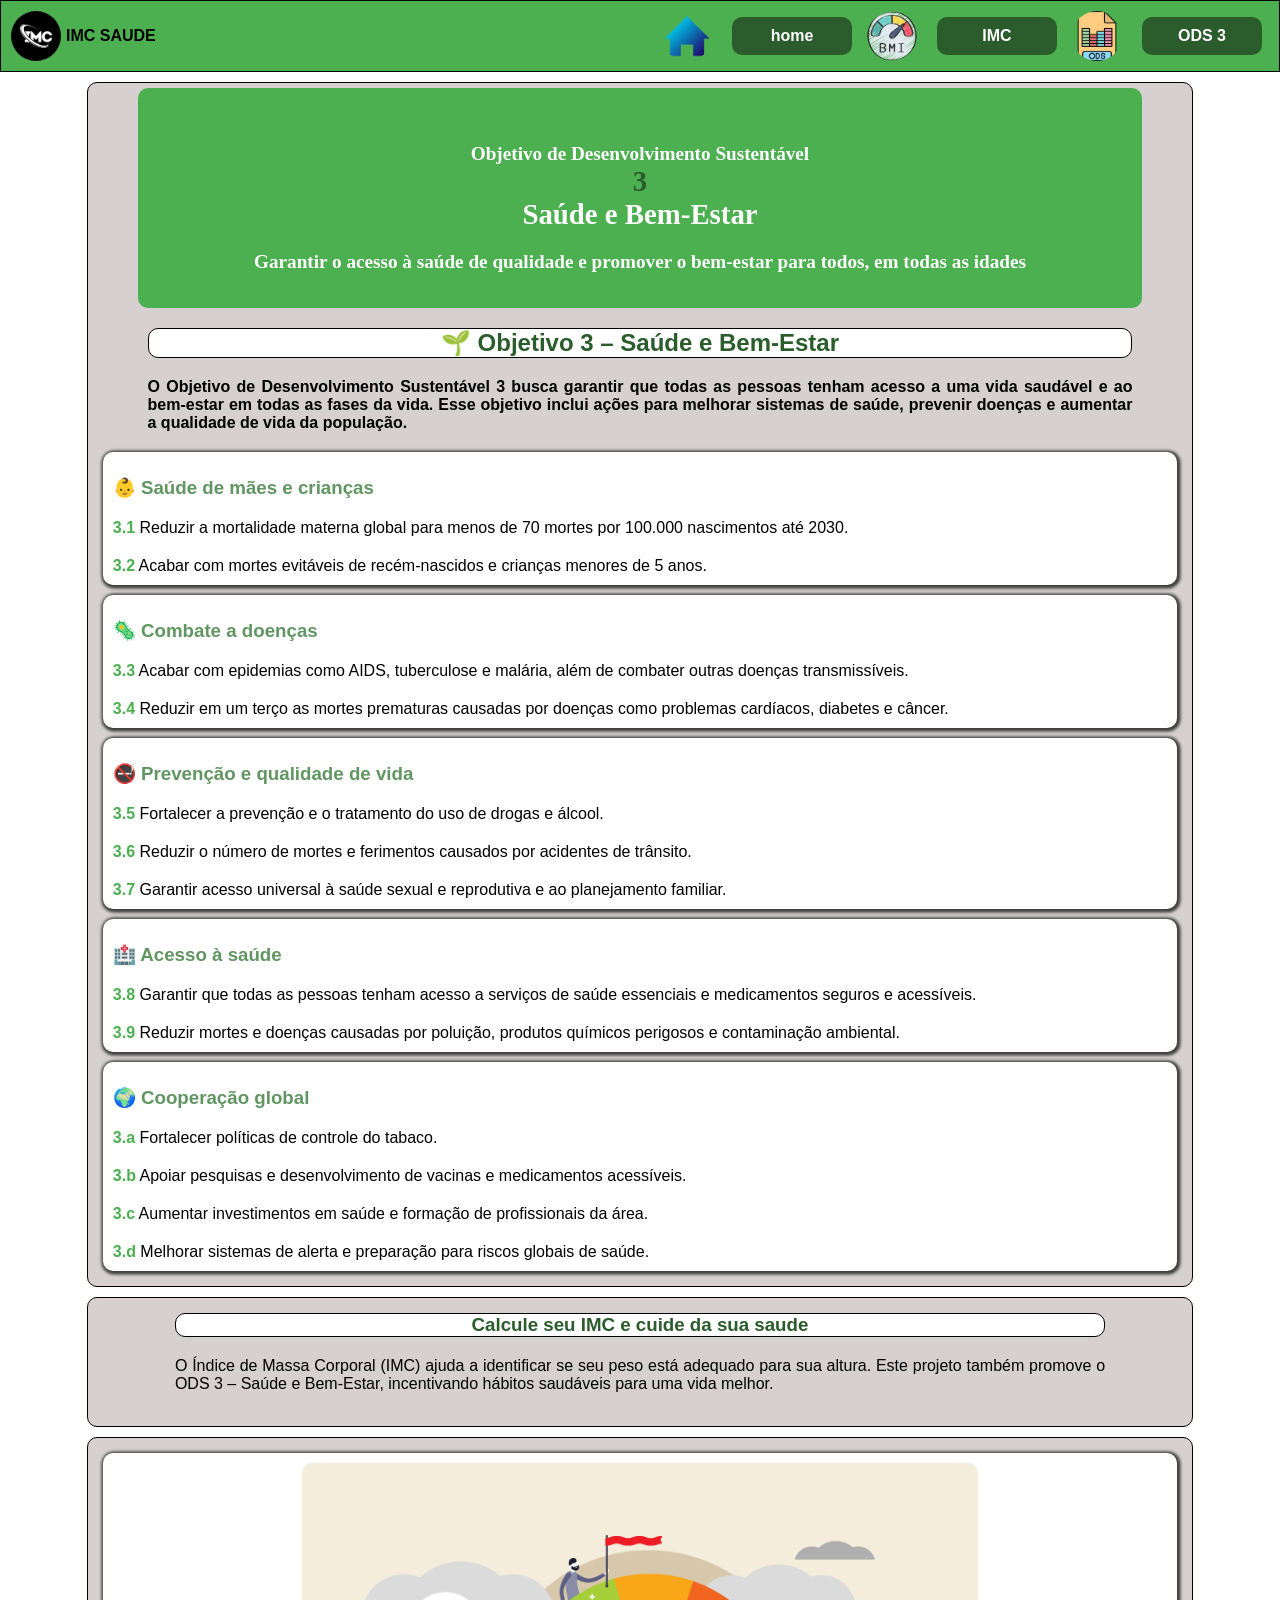
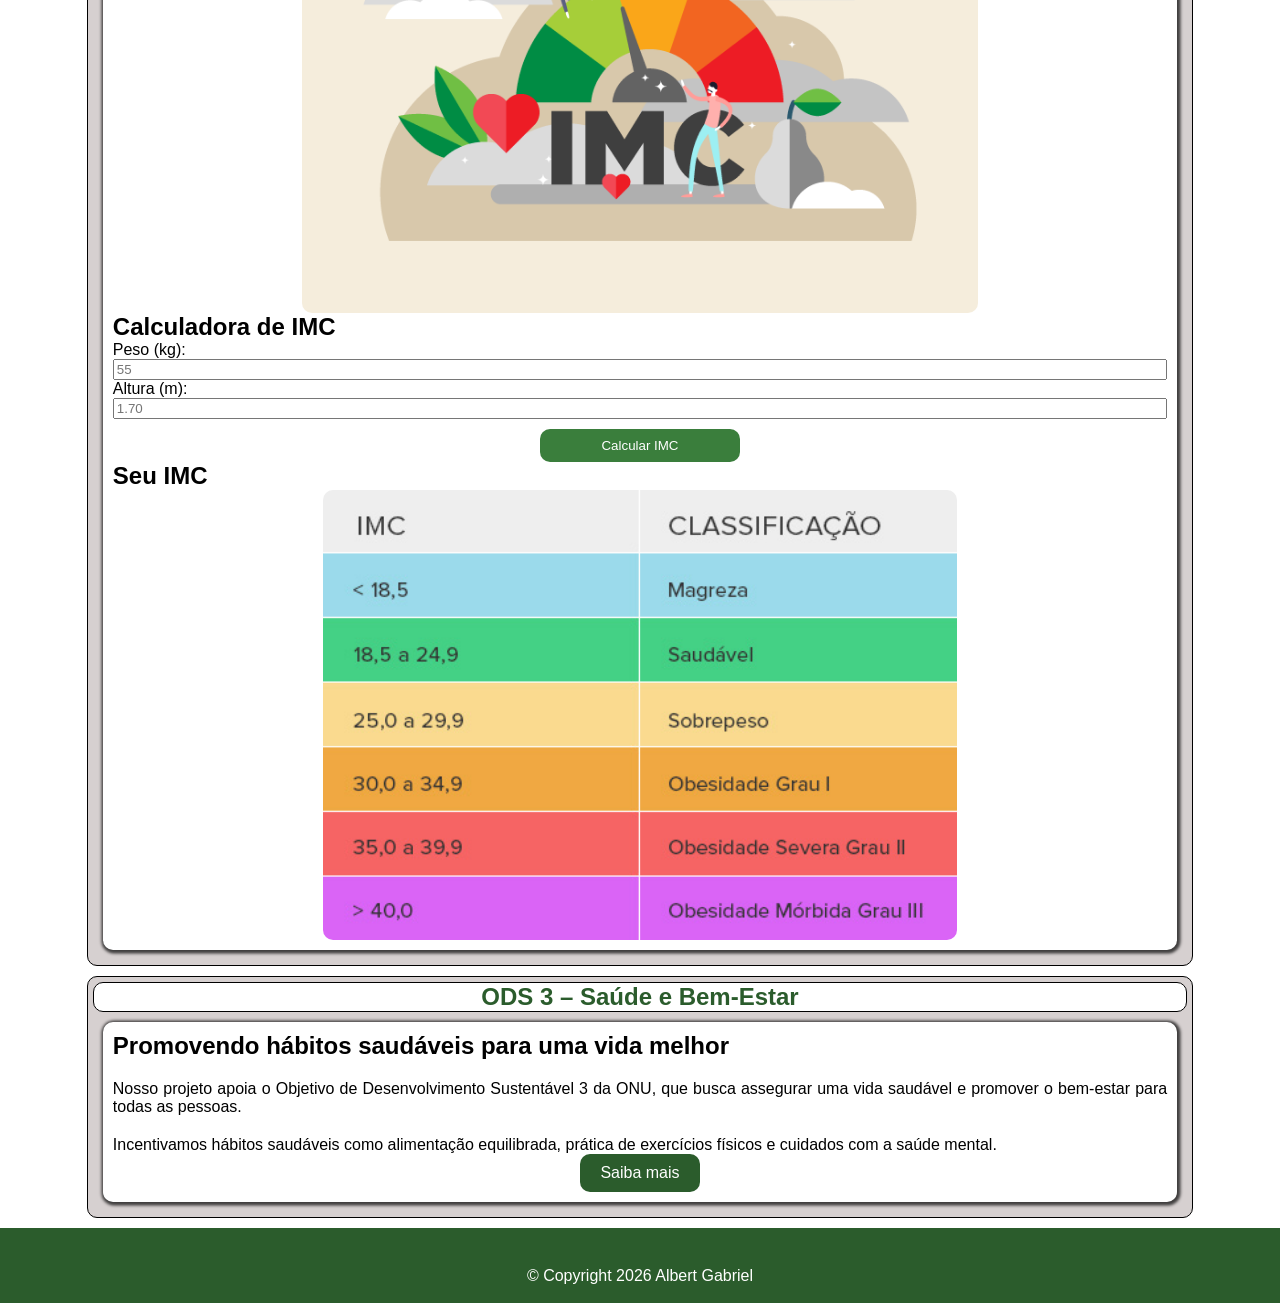
<file: html/index.html>
<!DOCTYPE html>
<html lang="pt">
<head>
    <meta charset="UTF-8">
    <meta name="viewport" content="width=device-width, initial-scale=1.0">
    <title>imc</title>
    <link rel="stylesheet" href="a.css">
    <link rel="shortcut icon" href="img/imc.png" type="image/x-icon">
</head>
<body>
    <menu id="menu">
        <img src="img/9131103-imc-logo-imc-letter-imc-letter-logo-design-initials-imc-logo-linked-with-circle-and-uppercase-monogram-logo-imc-typography-for-technology-business-and-real-marca-imobiliaria-vetor.jpg" alt="" class="logo"> IMC SAUDE
        <div class="casa">
        <img src="img/casa.png" alt="" class="logo"><a href="#seção1">home</a>
       <img src="img/imc.png" alt="" class="logo"><a href="#seção2">IMC</a>
        <img src="img/ods.png" alt="" class="logo"><a href="#seção4">ODS 3</a>
    </div>
</menu>
    <main>
        <section id="seção1">
            <div id="baner">
            <p>Objetivo de Desenvolvimento Sustentável</p>
            <h1>3</h1>
            <h2>Saúde e Bem-Estar</h2>
            <p>Garantir o acesso à saúde de qualidade e promover o bem-estar para todos, em todas as idades</p>
        </div>
        <div id="introdução">
            <div class="titulo">
                <h1>🌱 Objetivo 3 – Saúde e Bem-Estar</h1>
            </div>
            <p>
            <h4>
                O Objetivo de Desenvolvimento Sustentável 3 busca garantir que todas as pessoas
                tenham acesso a uma vida saudável e ao bem-estar em todas as fases da vida.
                Esse objetivo inclui ações para melhorar sistemas de saúde, prevenir doenças
                e aumentar a qualidade de vida da população.
            </h4>
            </p>
        </div>
        <article class="artigo">
            <h3>👶 Saúde de mães e crianças</h3>
            <p><strong>3.1</strong> Reduzir a mortalidade materna global para menos de 70 mortes por 100.000 nascimentos até 2030.</p>
            <p><strong>3.2</strong> Acabar com mortes evitáveis de recém-nascidos e crianças menores de 5 anos.</p>
        </article>

        <article class="artigo">
            <h3>🦠 Combate a doenças</h3>
            <p><strong>3.3</strong> Acabar com epidemias como AIDS, tuberculose e malária, além de combater outras doenças transmissíveis.</p>
        <p><strong>3.4</strong> Reduzir em um terço as mortes prematuras causadas por doenças como problemas cardíacos, diabetes e câncer.</p>
        </article>
        <article class="artigo">
        <h3>🚭 Prevenção e qualidade de vida</h3>

        <p><strong>3.5</strong> Fortalecer a prevenção e o tratamento do uso de drogas e álcool.</p>

        <p><strong>3.6</strong> Reduzir o número de mortes e ferimentos causados por acidentes de trânsito.</p>

        <p><strong>3.7</strong> Garantir acesso universal à saúde sexual e reprodutiva e ao planejamento familiar.</p>
        </article>
        <article class="artigo">
        <h3>🏥 Acesso à saúde</h3>

        <p><strong>3.8</strong> Garantir que todas as pessoas tenham acesso a serviços de saúde essenciais e medicamentos seguros e acessíveis.</p>

        <p><strong>3.9</strong> Reduzir mortes e doenças causadas por poluição, produtos químicos perigosos e contaminação ambiental.</p>
        </article>
        <article class="artigo">
        <h3>🌍 Cooperação global</h3>

        <p><strong>3.a</strong> Fortalecer políticas de controle do tabaco.</p>

        <p><strong>3.b</strong> Apoiar pesquisas e desenvolvimento de vacinas e medicamentos acessíveis.</p>

        <p><strong>3.c</strong> Aumentar investimentos em saúde e formação de profissionais da área.</p>

        <p><strong>3.d</strong> Melhorar sistemas de alerta e preparação para riscos globais de saúde.</p>
        </article>
        </section>
        <section id="seção2">
        <article id="artigo2">
            <div class="titulo">
                <h1>Calcule seu IMC e cuide da sua saude</h1>
            </div>
            <p>
            O Índice de Massa Corporal (IMC) ajuda a identificar se seu peso está adequado
            para sua altura. Este projeto também promove o ODS 3 – Saúde e Bem-Estar,
            incentivando hábitos saudáveis para uma vida melhor.
            </p>
            <br>
        </article>
    </section>
    <section class="seção3">
        <artigo class="artigo">
            <img src="img/IMAGEM-DESTAQUE-BLOG-INFOGRAFICO-SPATZ.png" alt="" class="img1">
            <h2>Calculadora de IMC</h2>
            <label for="peso" >Peso (kg):</label>
            <input type="number" name="" id="peso" requerid placeholder='55'> 
            <label for="altura">Altura (m):</label>
            <input type="number" name="" id="altura" placeholder='1.70'>
            <button class="botão" onclick="clicou()">Calcular IMC</button>
            <h2 id="resposta" >Seu IMC</h2>
            <img src="img/table-mob.jpg" alt="" class="img1">
        </artigo>
        
        </section>


        <section class="seção3">

        <div class="titulo">
            <h1>ODS 3 – Saúde e Bem-Estar</h1>
        </div>

        <article class="artigo">
            <h2>Promovendo hábitos saudáveis para uma vida melhor</h2>
            <p>
            Nosso projeto apoia o Objetivo de Desenvolvimento Sustentável 3 da ONU,
            que busca assegurar uma vida saudável e promover o bem-estar para todas
            as pessoas.
            </p>
            <p>
            Incentivamos hábitos saudáveis como alimentação equilibrada,
            prática de exercícios físicos e cuidados com a saúde mental.
            </p>
            <a href="https://brasil.un.org/pt-br/sdgs/3" target="_blank" rel="noopener boreferrer">Saiba mais</a>
            </section>
        </article>
    </main>
    <footer><p id="footert">© Copyright 2026 Albert Gabriel</p></footer>
    <script src="a.js"></script>
</body>
</html>
</file>
<file: html/a.css>
*{
    margin:0px;
    padding: 0´x;
}
body{
    font-family: Arial, Helvetica, sans-serif;
}

#menu{
    background-color: #4CAF50;
    height: auto;
    display: flex;
    font-family: 'Franklin Gothic Medium', 'Arial Narrow', Arial, sans-serif;
    justify-content: center;
    align-items: center;
    flex-flow: row wrap;
    border: 1px solid black;
    padding: 10px;
    font-weight:bold;
}
main{
    width: 90%;
    margin: 5px auto;

}
.logo{
    height: 50px;
    border-radius: 50%;
    margin-right: 5px;
}
.casa{
    font-family: Verdana, Geneva, Tahoma, sans-serif;
    display: flex;
    margin-left: auto;
    gap: 15px;
    margin-right: 7px;
}
#seção1{
    background-color: rgb(214, 208, 208);
    width: 95%;
    margin: 10px auto;
    text-align: justify;
    padding: 5px;
    font-family: Arial, Helvetica, sans-serif;
    border: 1px solid black;
    border-radius: 10px;
}
#seção2{
    background-color: rgb(214, 208, 208);
    width: 95%;
    margin: 10px auto;
    text-align: justify;
    padding: 5px;
    font-family: Arial, Helvetica, sans-serif;
    border: 1px solid black;
    display: flex;
    flex-flow: column wrap;
    border-radius: 10px;
}
p{
    margin-top: 20px;
}
h3{
    margin-top: 15px;
}
#baner{
    background-color: #4CAF50;
    width: 90%;
    height: 200px;
    border-radius: 10px;
    color: white;
    font-size: larger;
    font-family: Cambria, Cochin, Georgia, Times, 'Times New Roman', serif;
    margin: auto;
    display: flex;
    text-align: center;
    flex-flow: column nowrap;
    justify-content: center;
    align-items: center;
    padding: 10px;
    margin-bottom: 20px;
    font-weight:bold;
}
h1{
    color: #2b5c2c;
    text-align: center;
}
#introdução{
    text-align: justify;
    width: 90%;
    margin: auto;
    font-family: Verdana, Geneva, Tahoma, sans-serif;
}
#introdução > h2,h3{
    color: #619662;
}
.artigo{
    box-shadow: 1px 1px 3px 2.5px rgba(0, 0, 0, 0.705);
    margin: 10px;
    border-radius: 10px;
    padding: 10px;
    display: flex;
    flex-flow: column nowrap;
    background-color: white;
}
.artigo:hover{
    background-color: #dff5e1 ;
    transition: 0.7s;
    color: #2b5c2c;
    transform: translateY(-5px);
}
strong{
    color: #4CAF50;
}
.botão{
    padding: 9px;
    background-color: #3a7e3c;
    color: white;
    font-family: Verdana, Geneva, Tahoma, sans-serif, Helvetica, sans-serif;
    border-radius: 10px;
    border: 0px;
    width: 200px;
    margin: auto;
    margin-top: 10px;
}

.botão:hover{
    background-color: white;
    color: black;
}
a{
    background-color: #2b5c2c;
    color: white;
    text-decoration: none;
    text-align: center;
    width: 100px;
    padding: 10px;
    margin: auto;
    border-radius: 10px;
}
a:hover{
    background-color:rgb(44, 168, 240) ;
    color: #2b5c2c;
}
#artigo2{
    padding: 10px;
    margin: auto;
    border-radius: 10px;
    width: 85%;
}
.titulo{
    background-color: white;
    border-radius: 10px;
    border: 1px solid black;
}
.seção3{
    background-color: rgb(214, 208, 208);
    width: 95%;
    margin: 10px auto;
    text-align: justify;
    padding: 5px;
    font-family: Arial, Helvetica, sans-serif;
    border: 1px solid black;
    display: flex;
    flex-flow: column wrap;
    border-radius: 10px;
}

.img1{
    height: 450px;
    width:auto;
    margin: auto;
    max-width: 100%;
    border-radius: 10px;

}
footer{
    background-color: #2b5c2c;
    color: white;
    height: 75px;
    display: flex;
    align-items: center;
    text-align: center;
    justify-content: center;
}
#footert{
    display: flex;
    justify-content: center;
}
</file>
